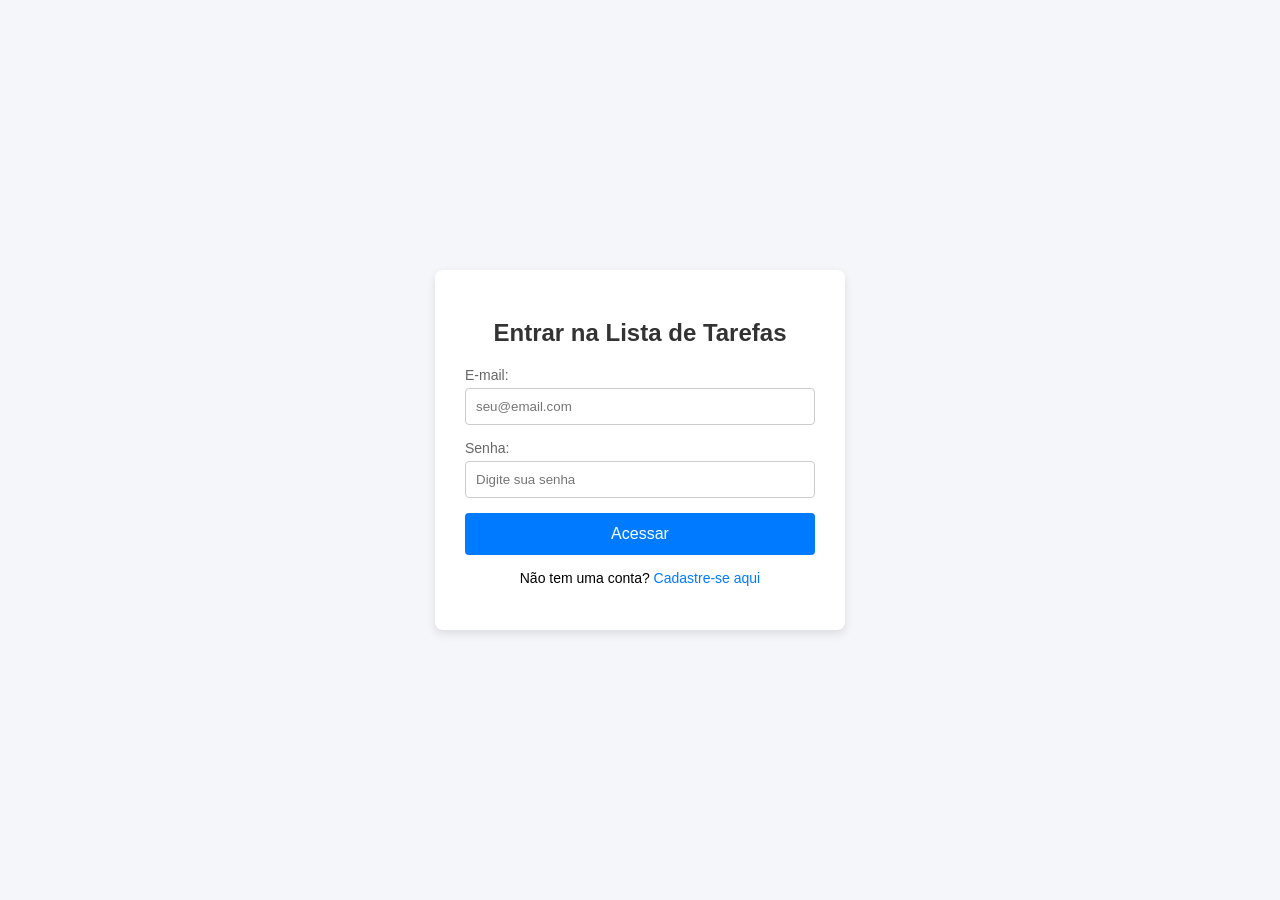
<file: cd teaching/todo-list/mkdir client/index.html>
<!DOCTYPE html>
<html lang="pt-BR">
<head>
    <meta charset="UTF-8">
    <meta name="viewport" content="width=device-width, initial-scale=1.0">
    <title>Login - Lista de Tarefas</title>
    <link rel="stylesheet" href="style.css">
</head>
<body>

    <div class="login-container">
        <h2>Entrar na Lista de Tarefas</h2>
        
        <form id="login-form">
            <div class="input-group">
                <label for="email">E-mail:</label>
                <input type="email" id="email" required placeholder="seu@email.com">
            </div>
            
            <div class="input-group">
                <label for="password">Senha:</label>
                <input type="password" id="password" required placeholder="Digite sua senha">
            </div>
            
            <button type="submit">Acessar</button>
        </form>
        
        <p>Não tem uma conta? <a href="register.html">Cadastre-se aqui</a></p>
    </div>
<script src="scripts.js"></script>
</body>
</html>
</file>
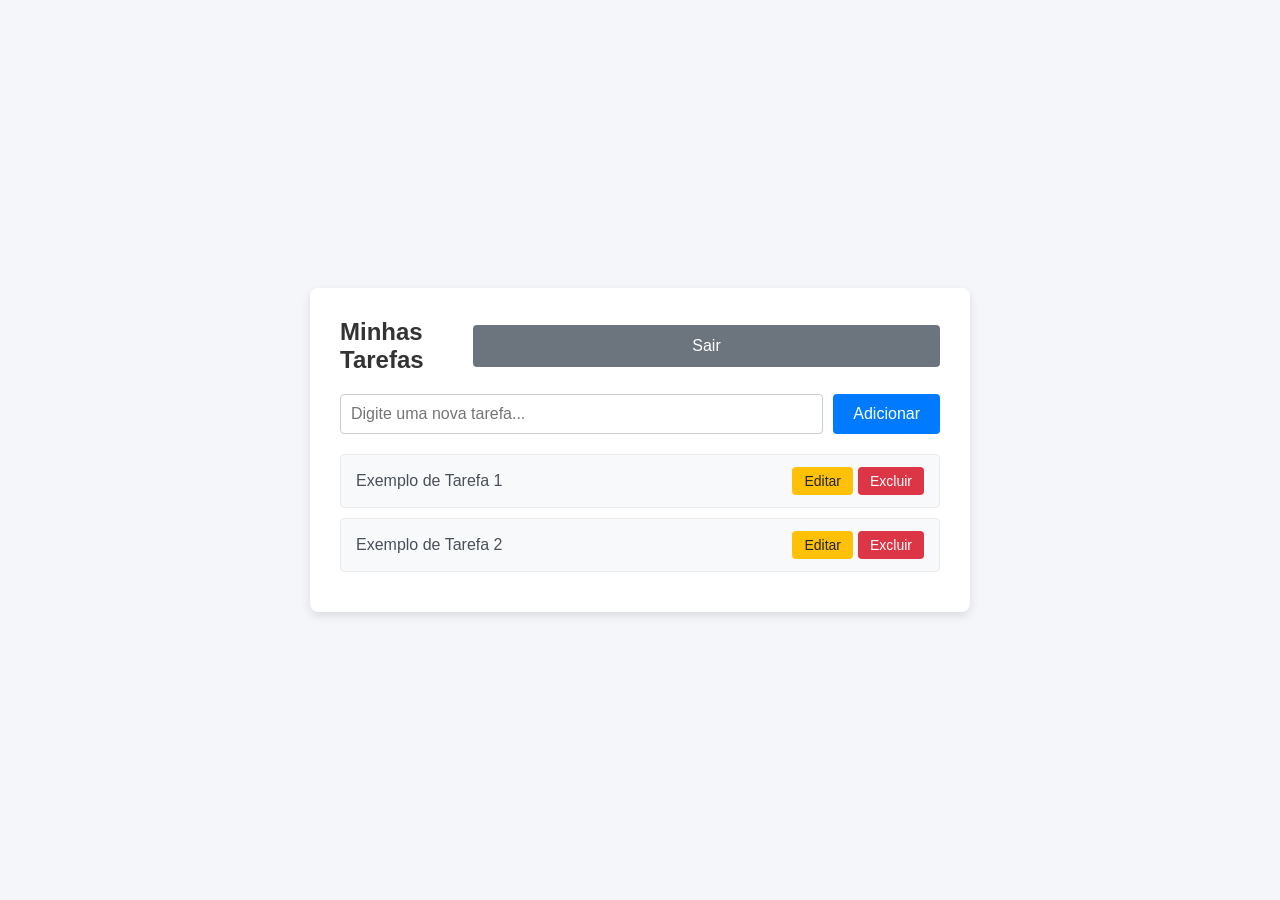
<file: cd teaching/todo-list/mkdir client/dashboard.html>
<!DOCTYPE html>
<html lang="pt-BR">
<head>
    <meta charset="UTF-8">
    <meta name="viewport" content="width=device-width, initial-scale=1.0">
    <title>Minhas Tarefas - Dashboard</title>
    <link rel="stylesheet" href="style.css">
</head>
<body>

    <div class="dashboard-container">
        <header class="dashboard-header">
            <h1>Minhas Tarefas</h1>
            <button id="logout-btn" class="btn-secondary">Sair</button>
        </header>

        <form id="todo-form" class="todo-form">
            <input type="text" id="task-input" required placeholder="Digite uma nova tarefa...">
            <button type="submit">Adicionar</button>
        </form>

        <ul id="task-list" class="task-list">
            <li class="task-item">
                <span>Exemplo de Tarefa 1</span>
                <div class="task-actions">
                    <button class="btn-edit">Editar</button>
                    <button class="btn-delete">Excluir</button>
                </div>
            </li>
            <li class="task-item">
                <span>Exemplo de Tarefa 2</span>
                <div class="task-actions">
                    <button class="btn-edit">Editar</button>
                    <button class="btn-delete">Excluir</button>
                </div>
            </li>
        </ul>
    </div>
<script src="scripts.js"></script>
</body>
</html>
</file>
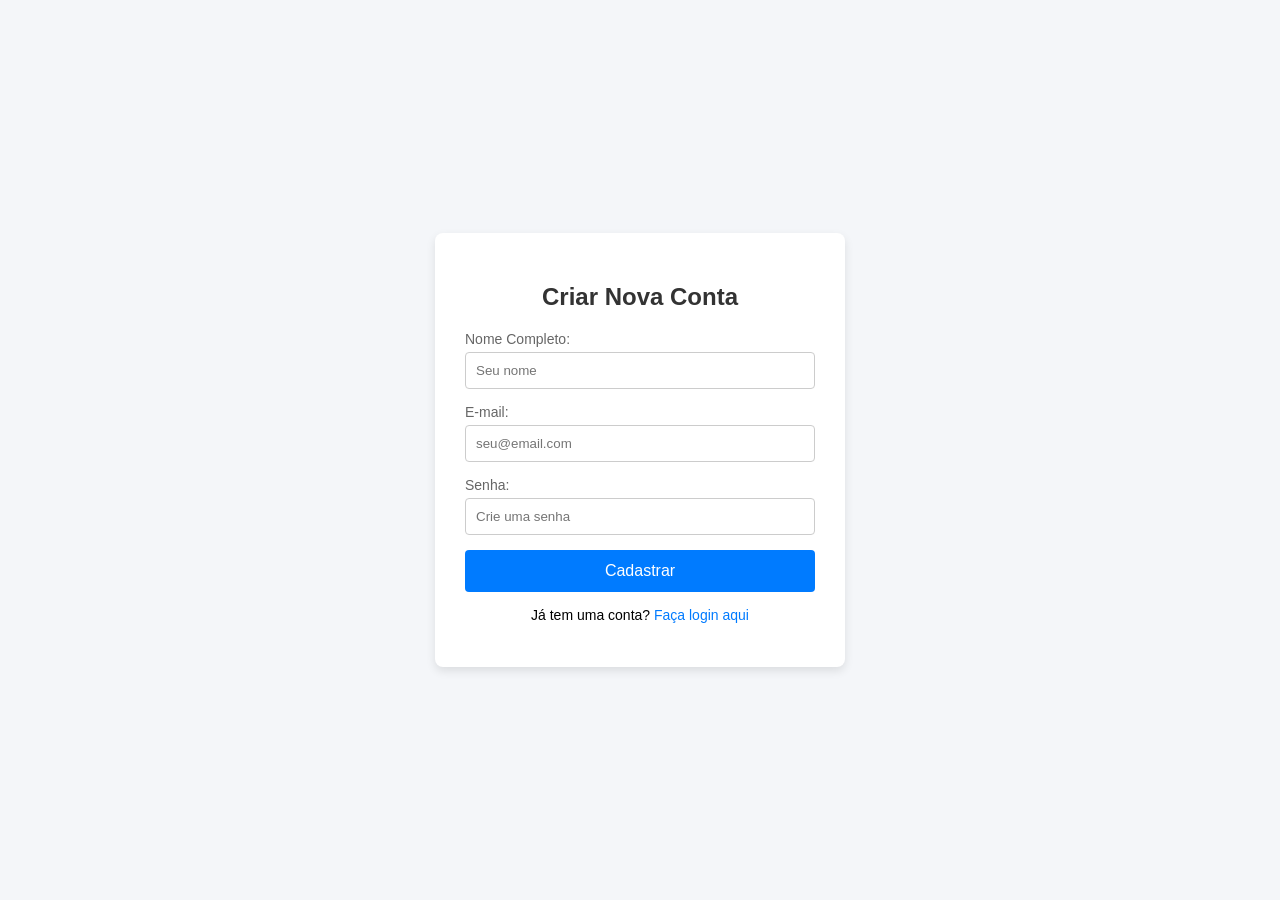
<file: cd teaching/todo-list/mkdir client/register.html>
<!DOCTYPE html>
<html lang="pt-BR">
<head>
    <meta charset="UTF-8">
    <meta name="viewport" content="width=device-width, initial-scale=1.0">
    <title>Cadastro - Lista de Tarefas</title>
    <link rel="stylesheet" href="style.css">
</head>
<body>

    <div class="login-container">
        <h2>Criar Nova Conta</h2>
        
        <form id="register-form">
            <div class="input-group">
                <label for="name">Nome Completo:</label>
                <input type="text" id="name" required placeholder="Seu nome">
            </div>

            <div class="input-group">
                <label for="email">E-mail:</label>
                <input type="email" id="email" required placeholder="seu@email.com">
            </div>
            
            <div class="input-group">
                <label for="password">Senha:</label>
                <input type="password" id="password" required placeholder="Crie uma senha">
            </div>
            
            <button type="submit">Cadastrar</button>
        </form>
        
        <p>Já tem uma conta? <a href="index.html">Faça login aqui</a></p>
    </div>
<script src="scripts.js"></script>
</body>
</html>
</file>
<file: cd teaching/todo-list/mkdir client/style.css>
/* Configurações gerais da página */
body {
    font-family: Arial, sans-serif;
    background-color: #f4f6f9;
    display: flex;
    justify-content: center;
    align-items: center;
    height: 100vh;
    margin: 0;
}

/* Caixa branca onde fica o formulário */
.login-container {
    background-color: #ffffff;
    padding: 30px;
    border-radius: 8px;
    box-shadow: 0 4px 10px rgba(0, 0, 0, 0.1);
    width: 100%;
    max-width: 350px;
}

h2 {
    text-align: center;
    color: #333;
    margin-bottom: 20px;
}

/* Organização dos campos */
.input-group {
    margin-bottom: 15px;
}

.input-group label {
    display: block;
    margin-bottom: 5px;
    color: #666;
    font-size: 14px;
}

.input-group input {
    width: 100%;
    padding: 10px;
    border: 1px solid #ccc;
    border-radius: 4px;
    box-sizing: border-box; /* Garante que o input não passe do limite da caixinha */
}

/* Estilo do Botão */
button {
    width: 100%;
    padding: 12px;
    background-color: #007bff;
    color: white;
    border: none;
    border-radius: 4px;
    font-size: 16px;
    cursor: pointer;
}

button:hover {
    background-color: #0056b3;
}

/* Links na parte inferior */
p {
    text-align: center;
    font-size: 14px;
    margin-top: 15px;
}

p a {
    color: #007bff;
    text-decoration: none;
}

p a:hover {
    text-decoration: underline;
}

/* ==========================================================================
   ESTILOS DO DIA 2 - DASHBOARD (PÁGINA DE TAREFAS)
   ========================================================================== */

/* Caixa principal do Dashboard, um pouco mais larga que a de login */
.dashboard-container {
    background-color: #ffffff;
    padding: 30px;
    border-radius: 8px;
    box-shadow: 0 4px 10px rgba(0, 0, 0, 0.1);
    width: 100%;
    max-width: 600px;
    margin: 20px;
}

/* Alinha o título e o botão Sair na mesma linha */
.dashboard-header {
    display: flex;
    justify-content: space-between;
    align-items: center;
    border-bottom: 20px solid transparent;
}

.dashboard-header h1 {
    margin: 0;
    font-size: 24px;
    color: #333;
}

/* Formulário de adicionar tarefa lado a lado */
.todo-form {
    display: flex;
    gap: 10px;
    margin-bottom: 20px;
}

.todo-form input {
    flex: 1;
    padding: 10px;
    border: 1px solid #ccc;
    border-radius: 4px;
    font-size: 16px;
}

.todo-form button {
    width: auto;
    padding: 10px 20px;
}

/* Estilização da Lista de Tarefas */
.task-list {
    list-style: none;
    padding: 0;
    margin: 0;
}

/* Cada linha de tarefa */
.task-item {
    display: flex;
    justify-content: space-between;
    align-items: center;
    padding: 12px 15px;
    background-color: #f8f9fa;
    border: 1px solid #e9ecef;
    border-radius: 4px;
    margin-bottom: 10px;
}

.task-item span {
    font-size: 16px;
    color: #495057;
}

/* Botões de Ação (Editar e Excluir) */
.task-actions {
    display: flex;
    gap: 5px;
}

.task-actions button {
    width: auto;
    padding: 6px 12px;
    font-size: 14px;
}

.btn-edit {
    background-color: #ffc107;
    color: #212529;
}

.btn-edit:hover {
    background-color: #e0a800;
}

.btn-delete {
    background-color: #dc3545;
}

.btn-delete:hover {
    background-color: #bd2130;
}

/* Botão Sair (Cinza) */
.btn-secondary {
    background-color: #6c757d;
}

.btn-secondary:hover {
    background-color: #5a6268;
}
</file>
